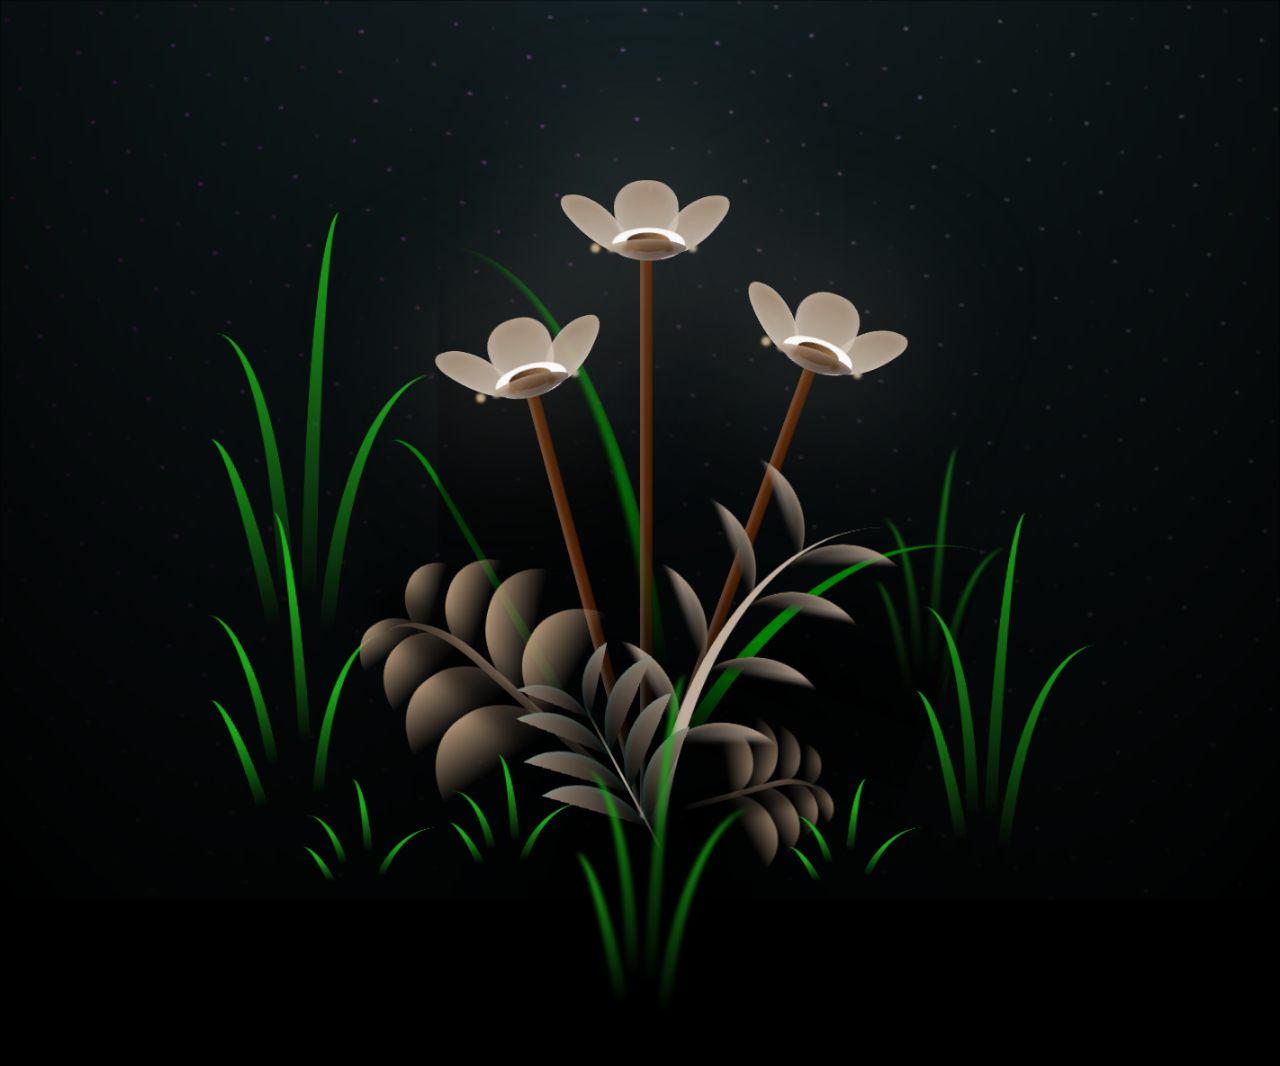
<file: flower.html>
<!DOCTYPE html>
<html lang="en">
<head>
    <meta charset="UTF-8">
    <meta http-equiv="X-UA-Compatible" content="IE=edge">
    <meta name="viewport" content="width=device-width, initial-scale=1.0">
    <link rel="stylesheet" href="css/main.css">
    <link rel="icon" href="img/flowers.png" type="image/x-icon">
    <title>flowers</title>
</head>
<body class="container">
  <!-- Pembuat code: https://codepen.io/mdusmanansari/pen/BamepLe -->
    <div class="night"></div>
    <div class="flowers">
      <div class="flower flower--1">
        <div class="flower__leafs flower__leafs--1">
          <div class="flower__leaf flower__leaf--1"></div>
          <div class="flower__leaf flower__leaf--2"></div>
          <div class="flower__leaf flower__leaf--3"></div>
          <div class="flower__leaf flower__leaf--4"></div>
          <div class="flower__white-circle"></div>
  
          <div class="flower__light flower__light--1"></div>
          <div class="flower__light flower__light--2"></div>
          <div class="flower__light flower__light--3"></div>
          <div class="flower__light flower__light--4"></div>
          <div class="flower__light flower__light--5"></div>
          <div class="flower__light flower__light--6"></div>
          <div class="flower__light flower__light--7"></div>
          <div class="flower__light flower__light--8"></div>
  
        </div>
        <div class="flower__line">
          <div class="flower__line__leaf flower__line__leaf--1"></div>
          <div class="flower__line__leaf flower__line__leaf--2"></div>
          <div class="flower__line__leaf flower__line__leaf--3"></div>
          <div class="flower__line__leaf flower__line__leaf--4"></div>
          <div class="flower__line__leaf flower__line__leaf--5"></div>
          <div class="flower__line__leaf flower__line__leaf--6"></div>
        </div>
      </div>
  
      <div class="flower flower--2">
        <div class="flower__leafs flower__leafs--2">
          <div class="flower__leaf flower__leaf--1"></div>
          <div class="flower__leaf flower__leaf--2"></div>
          <div class="flower__leaf flower__leaf--3"></div>
          <div class="flower__leaf flower__leaf--4"></div>
          <div class="flower__white-circle"></div>
  
          <div class="flower__light flower__light--1"></div>
          <div class="flower__light flower__light--2"></div>
          <div class="flower__light flower__light--3"></div>
          <div class="flower__light flower__light--4"></div>
          <div class="flower__light flower__light--5"></div>
          <div class="flower__light flower__light--6"></div>
          <div class="flower__light flower__light--7"></div>
          <div class="flower__light flower__light--8"></div>
  
        </div>
        <div class="flower__line">
          <div class="flower__line__leaf flower__line__leaf--1"></div>
          <div class="flower__line__leaf flower__line__leaf--2"></div>
          <div class="flower__line__leaf flower__line__leaf--3"></div>
          <div class="flower__line__leaf flower__line__leaf--4"></div>
        </div>
      </div>
  
      <div class="flower flower--3">
        <div class="flower__leafs flower__leafs--3">
          <div class="flower__leaf flower__leaf--1"></div>
          <div class="flower__leaf flower__leaf--2"></div>
          <div class="flower__leaf flower__leaf--3"></div>
          <div class="flower__leaf flower__leaf--4"></div>
          <div class="flower__white-circle"></div>
  
          <div class="flower__light flower__light--1"></div>
          <div class="flower__light flower__light--2"></div>
          <div class="flower__light flower__light--3"></div>
          <div class="flower__light flower__light--4"></div>
          <div class="flower__light flower__light--5"></div>
          <div class="flower__light flower__light--6"></div>
          <div class="flower__light flower__light--7"></div>
          <div class="flower__light flower__light--8"></div>
  
        </div>
        <div class="flower__line">
          <div class="flower__line__leaf flower__line__leaf--1"></div>
          <div class="flower__line__leaf flower__line__leaf--2"></div>
          <div class="flower__line__leaf flower__line__leaf--3"></div>
          <div class="flower__line__leaf flower__line__leaf--4"></div>
        </div>
      </div>
  
      <div class="grow-ans" style="--d:1.2s">
        <div class="flower__g-long">
          <div class="flower__g-long__top"></div>
          <div class="flower__g-long__bottom"></div>
        </div>
      </div>
  
      <div class="growing-grass">
        <div class="flower__grass flower__grass--1">
          <div class="flower__grass--top"></div>
          <div class="flower__grass--bottom"></div>
          <div class="flower__grass__leaf flower__grass__leaf--1"></div>
          <div class="flower__grass__leaf flower__grass__leaf--2"></div>
          <div class="flower__grass__leaf flower__grass__leaf--3"></div>
          <div class="flower__grass__leaf flower__grass__leaf--4"></div>
          <div class="flower__grass__leaf flower__grass__leaf--5"></div>
          <div class="flower__grass__leaf flower__grass__leaf--6"></div>
          <div class="flower__grass__leaf flower__grass__leaf--7"></div>
          <div class="flower__grass__leaf flower__grass__leaf--8"></div>
          <div class="flower__grass__overlay"></div>
        </div>
      </div>
  
      <div class="growing-grass">
        <div class="flower__grass flower__grass--2">
          <div class="flower__grass--top"></div>
          <div class="flower__grass--bottom"></div>
          <div class="flower__grass__leaf flower__grass__leaf--1"></div>
          <div class="flower__grass__leaf flower__grass__leaf--2"></div>
          <div class="flower__grass__leaf flower__grass__leaf--3"></div>
          <div class="flower__grass__leaf flower__grass__leaf--4"></div>
          <div class="flower__grass__leaf flower__grass__leaf--5"></div>
          <div class="flower__grass__leaf flower__grass__leaf--6"></div>
          <div class="flower__grass__leaf flower__grass__leaf--7"></div>
          <div class="flower__grass__leaf flower__grass__leaf--8"></div>
          <div class="flower__grass__overlay"></div>
        </div>
      </div>
  
      <div class="grow-ans" style="--d:2.4s">
        <div class="flower__g-right flower__g-right--1">
          <div class="leaf"></div>
        </div>
      </div>
  
      <div class="grow-ans" style="--d:2.8s">
        <div class="flower__g-right flower__g-right--2">
          <div class="leaf"></div>
        </div>
      </div>
  
      <div class="grow-ans" style="--d:2.8s">
        <div class="flower__g-front">
          <div class="flower__g-front__leaf-wrapper flower__g-front__leaf-wrapper--1">
            <div class="flower__g-front__leaf"></div>
          </div>
          <div class="flower__g-front__leaf-wrapper flower__g-front__leaf-wrapper--2">
            <div class="flower__g-front__leaf"></div>
          </div>
          <div class="flower__g-front__leaf-wrapper flower__g-front__leaf-wrapper--3">
            <div class="flower__g-front__leaf"></div>
          </div>
          <div class="flower__g-front__leaf-wrapper flower__g-front__leaf-wrapper--4">
            <div class="flower__g-front__leaf"></div>
          </div>
          <div class="flower__g-front__leaf-wrapper flower__g-front__leaf-wrapper--5">
            <div class="flower__g-front__leaf"></div>
          </div>
          <div class="flower__g-front__leaf-wrapper flower__g-front__leaf-wrapper--6">
            <div class="flower__g-front__leaf"></div>
          </div>
          <div class="flower__g-front__leaf-wrapper flower__g-front__leaf-wrapper--7">
            <div class="flower__g-front__leaf"></div>
          </div>
          <div class="flower__g-front__leaf-wrapper flower__g-front__leaf-wrapper--8">
            <div class="flower__g-front__leaf"></div>
          </div>
          <div class="flower__g-front__line"></div>
        </div>
      </div>
  
      <div class="grow-ans" style="--d:3.2s">
        <div class="flower__g-fr">
          <div class="leaf"></div>
          <div class="flower__g-fr__leaf flower__g-fr__leaf--1"></div>
          <div class="flower__g-fr__leaf flower__g-fr__leaf--2"></div>
          <div class="flower__g-fr__leaf flower__g-fr__leaf--3"></div>
          <div class="flower__g-fr__leaf flower__g-fr__leaf--4"></div>
          <div class="flower__g-fr__leaf flower__g-fr__leaf--5"></div>
          <div class="flower__g-fr__leaf flower__g-fr__leaf--6"></div>
          <div class="flower__g-fr__leaf flower__g-fr__leaf--7"></div>
          <div class="flower__g-fr__leaf flower__g-fr__leaf--8"></div>
        </div>
      </div>
  
      <div class="long-g long-g--0">
        <div class="grow-ans" style="--d:3s">
          <div class="leaf leaf--0"></div>
        </div>
        <div class="grow-ans" style="--d:2.2s">
          <div class="leaf leaf--1"></div>
        </div>
        <div class="grow-ans" style="--d:3.4s">
          <div class="leaf leaf--2"></div>
        </div>
        <div class="grow-ans" style="--d:3.6s">
          <div class="leaf leaf--3"></div>
        </div>
      </div>
  
      <div class="long-g long-g--1">
        <div class="grow-ans" style="--d:3.6s">
          <div class="leaf leaf--0"></div>
        </div>
        <div class="grow-ans" style="--d:3.8s">
          <div class="leaf leaf--1"></div>
        </div>
        <div class="grow-ans" style="--d:4s">
          <div class="leaf leaf--2"></div>
        </div>
        <div class="grow-ans" style="--d:4.2s">
          <div class="leaf leaf--3"></div>
        </div>
      </div>
  
      <div class="long-g long-g--2">
        <div class="grow-ans" style="--d:4s">
          <div class="leaf leaf--0"></div>
        </div>
        <div class="grow-ans" style="--d:4.2s">
          <div class="leaf leaf--1"></div>
        </div>
        <div class="grow-ans" style="--d:4.4s">
          <div class="leaf leaf--2"></div>
        </div>
        <div class="grow-ans" style="--d:4.6s">
          <div class="leaf leaf--3"></div>
        </div>
      </div>
  
      <div class="long-g long-g--3">
        <div class="grow-ans" style="--d:4s">
          <div class="leaf leaf--0"></div>
        </div>
        <div class="grow-ans" style="--d:4.2s">
          <div class="leaf leaf--1"></div>
        </div>
        <div class="grow-ans" style="--d:3s">
          <div class="leaf leaf--2"></div>
        </div>
        <div class="grow-ans" style="--d:3.6s">
          <div class="leaf leaf--3"></div>
        </div>
      </div>
  
      <div class="long-g long-g--4">
        <div class="grow-ans" style="--d:4s">
          <div class="leaf leaf--0"></div>
        </div>
        <div class="grow-ans" style="--d:4.2s">
          <div class="leaf leaf--1"></div>
        </div>
        <div class="grow-ans" style="--d:3s">
          <div class="leaf leaf--2"></div>
        </div>
        <div class="grow-ans" style="--d:3.6s">
          <div class="leaf leaf--3"></div>
        </div>
      </div>
  
      <div class="long-g long-g--5">
        <div class="grow-ans" style="--d:4s">
          <div class="leaf leaf--0"></div>
        </div>
        <div class="grow-ans" style="--d:4.2s">
          <div class="leaf leaf--1"></div>
        </div>
        <div class="grow-ans" style="--d:3s">
          <div class="leaf leaf--2"></div>
        </div>
        <div class="grow-ans" style="--d:3.6s">
          <div class="leaf leaf--3"></div>
        </div>
      </div>
  
      <div class="long-g long-g--6">
        <div class="grow-ans" style="--d:4.2s">
          <div class="leaf leaf--0"></div>
        </div>
        <div class="grow-ans" style="--d:4.4s">
          <div class="leaf leaf--1"></div>
        </div>
        <div class="grow-ans" style="--d:4.6s">
          <div class="leaf leaf--2"></div>
        </div>
        <div class="grow-ans" style="--d:4.8s">
          <div class="leaf leaf--3"></div>
        </div>
      </div>
  
      <div class="long-g long-g--7">
        <div class="grow-ans" style="--d:3s">
          <div class="leaf leaf--0"></div>
        </div>
        <div class="grow-ans" style="--d:3.2s">
          <div class="leaf leaf--1"></div>
        </div>
        <div class="grow-ans" style="--d:3.5s">
          <div class="leaf leaf--2"></div>
        </div>
        <div class="grow-ans" style="--d:3.6s">
          <div class="leaf leaf--3"></div>
        </div>
      </div>
    </div>

    <audio id="backgroundAudio" autoplay loop>
      <source src="background music/Bruno Mars - When I Was Your Man.mp3" type="audio/mp3">
      Your browser does not support the audio element.
    </audio>
    
    
    <script src="main.js"></script>
  </body>
</html>
</file>
<file: css/main.css>
*,
*::after,
*::before {
  padding: 0;
  margin: 0;
  box-sizing: border-box;
}

:root {
  --dark-color: #000;
}

body {
  display: flex;
  align-items: flex-end;
  justify-content: center;
  min-height: 100vh;
  background-color: var(--dark-color);
  overflow: hidden;
  perspective: 1000px;
}

.night {
  position: fixed;
  left: 50%;
  top: 0;
  transform: translateX(-50%);
  width: 100%;
  height: 100%;
  filter: blur(0.1vmin);
  background-image: radial-gradient(ellipse at top, transparent 0%, var(--dark-color)), radial-gradient(ellipse at bottom, var(--dark-color), rgba(145, 233, 255, 0.2)), repeating-linear-gradient(220deg, rgb(0, 0, 0) 0px, rgb(0, 0, 0) 19px, transparent 19px, transparent 22px), repeating-linear-gradient(189deg, rgb(0, 0, 0) 0px, rgb(0, 0, 0) 19px, transparent 19px, transparent 22px), repeating-linear-gradient(148deg, rgb(0, 0, 0) 0px, rgb(0, 0, 0) 19px, transparent 19px, transparent 22px), linear-gradient(90deg, #FF00FF, rgb(240, 240, 240));
}

.flowers {
  position: relative;
  transform: scale(0.9);
}

.flower {
  position: absolute;
  bottom: 10vmin;
  transform-origin: bottom center;
  z-index: 10;
  --fl-speed: 0.8s;
}
.flower--1 {
  -webkit-animation: moving-flower-1 4s linear infinite;
          animation: moving-flower-1 4s linear infinite;
}
.flower--1 .flower__line {
  height: 70vmin;
  -webkit-animation-delay: 0.3s;
          animation-delay: 0.3s;
}
.flower--1 .flower__line__leaf--1 {
  -webkit-animation: blooming-leaf-right var(--fl-speed) 1.6s backwards;
          animation: blooming-leaf-right var(--fl-speed) 1.6s backwards;
}
.flower--1 .flower__line__leaf--2 {
  -webkit-animation: blooming-leaf-right var(--fl-speed) 1.4s backwards;
          animation: blooming-leaf-right var(--fl-speed) 1.4s backwards;
}
.flower--1 .flower__line__leaf--3 {
  -webkit-animation: blooming-leaf-left var(--fl-speed) 1.2s backwards;
          animation: blooming-leaf-left var(--fl-speed) 1.2s backwards;
}
.flower--1 .flower__line__leaf--4 {
  -webkit-animation: blooming-leaf-left var(--fl-speed) 1s backwards;
          animation: blooming-leaf-left var(--fl-speed) 1s backwards;
}
.flower--1 .flower__line__leaf--5 {
  -webkit-animation: blooming-leaf-right var(--fl-speed) 1.8s backwards;
          animation: blooming-leaf-right var(--fl-speed) 1.8s backwards;
}
.flower--1 .flower__line__leaf--6 {
  -webkit-animation: blooming-leaf-left var(--fl-speed) 2s backwards;
          animation: blooming-leaf-left var(--fl-speed) 2s backwards;
}
.flower--2 {
  left: 50%;
  transform: rotate(20deg);
  -webkit-animation: moving-flower-2 4s linear infinite;
          animation: moving-flower-2 4s linear infinite;
}
.flower--2 .flower__line {
  height: 60vmin;
  -webkit-animation-delay: 0.6s;
          animation-delay: 0.6s;
}
.flower--2 .flower__line__leaf--1 {
  -webkit-animation: blooming-leaf-right var(--fl-speed) 1.9s backwards;
          animation: blooming-leaf-right var(--fl-speed) 1.9s backwards;
}
.flower--2 .flower__line__leaf--2 {
  -webkit-animation: blooming-leaf-right var(--fl-speed) 1.7s backwards;
          animation: blooming-leaf-right var(--fl-speed) 1.7s backwards;
}
.flower--2 .flower__line__leaf--3 {
  -webkit-animation: blooming-leaf-left var(--fl-speed) 1.5s backwards;
          animation: blooming-leaf-left var(--fl-speed) 1.5s backwards;
}
.flower--2 .flower__line__leaf--4 {
  -webkit-animation: blooming-leaf-left var(--fl-speed) 1.3s backwards;
          animation: blooming-leaf-left var(--fl-speed) 1.3s backwards;
}
.flower--3 {
  left: 50%;
  transform: rotate(-15deg);
  -webkit-animation: moving-flower-3 4s linear infinite;
          animation: moving-flower-3 4s linear infinite;
}
.flower--3 .flower__line {
  -webkit-animation-delay: 0.9s;
          animation-delay: 0.9s;
}
.flower--3 .flower__line__leaf--1 {
  -webkit-animation: blooming-leaf-right var(--fl-speed) 2.5s backwards;
          animation: blooming-leaf-right var(--fl-speed) 2.5s backwards;
}
.flower--3 .flower__line__leaf--2 {
  -webkit-animation: blooming-leaf-right var(--fl-speed) 2.3s backwards;
          animation: blooming-leaf-right var(--fl-speed) 2.3s backwards;
}
.flower--3 .flower__line__leaf--3 {
  -webkit-animation: blooming-leaf-left var(--fl-speed) 2.1s backwards;
          animation: blooming-leaf-left var(--fl-speed) 2.1s backwards;
}
.flower--3 .flower__line__leaf--4 {
  -webkit-animation: blooming-leaf-left var(--fl-speed) 1.9s backwards;
          animation: blooming-leaf-left var(--fl-speed) 1.9s backwards;
}
.flower__leafs {
  position: relative;
  -webkit-animation: blooming-flower 2s backwards;
          animation: blooming-flower 2s backwards;
}
.flower__leafs--1 {
  -webkit-animation-delay: 1.1s;
          animation-delay: 1.1s;
}
.flower__leafs--2 {
  -webkit-animation-delay: 1.4s;
          animation-delay: 1.4s;
}
.flower__leafs--3 {
  -webkit-animation-delay: 1.7s;
          animation-delay: 1.7s;
}
.flower__leafs::after {
  content: "";
  position: absolute;
  left: 0;
  top: 0;
  transform: translate(-50%, -100%);
  width: 8vmin;
  height: 8vmin;
  background-color: rgb(198, 189, 180);
  filter: blur(10vmin);
}
.flower__leaf {
  position: absolute;
  bottom: 0;
  left: 50%;
  width: 8vmin;
  height: 11vmin;
  border-radius: 51% 49% 47% 53%/44% 45% 55% 69%;
  background-color: #FF00FF;
  background-image: linear-gradient(to top, #D2C6B8, #A88C71);
  transform-origin: bottom center;
  opacity: 0.9;
  box-shadow: inset 0 0 2vmin rgba(255, 255, 255, 0.5);
}
.flower__leaf--1 {
  transform: translate(-10%, 1%) rotateY(40deg) rotateX(-50deg);
}
.flower__leaf--2 {
  transform: translate(-50%, -4%) rotateX(40deg);
}
.flower__leaf--3 {
  transform: translate(-90%, 0%) rotateY(45deg) rotateX(50deg);
}
.flower__leaf--4 {
  width: 8vmin;
  height: 8vmin;
  transform-origin: bottom left;
  border-radius: 4vmin 10vmin 4vmin 4vmin;
  transform: translate(0%, 18%) rotateX(70deg) rotate(-43deg);
  background-image: linear-gradient(to top, #200B00, #A88C71);
  z-index: 1;
  opacity: 0.8;
}
.flower__white-circle {
  position: absolute;
  left: -3.5vmin;
  top: -3vmin;
  width: 9vmin;
  height: 4vmin;
  border-radius: 50%;
  background-color: #fff;
}
.flower__white-circle::after {
  content: "";
  position: absolute;
  left: 50%;
  top: 45%;
  transform: translate(-50%, -50%);
  width: 60%;
  height: 60%;
  border-radius: inherit;
  background-image: repeating-linear-gradient(135deg, rgba(0, 0, 0, 0.03) 0px, rgba(0, 0, 0, 0.03) 1px, transparent 1px, transparent 12px), repeating-linear-gradient(45deg, rgba(0, 0, 0, 0.03) 0px, rgba(0, 0, 0, 0.03) 1px, transparent 1px, transparent 12px), repeating-linear-gradient(67.5deg, rgba(0, 0, 0, 0.03) 0px, rgba(0, 0, 0, 0.03) 1px, transparent 1px, transparent 12px), repeating-linear-gradient(135deg, rgba(0, 0, 0, 0.03) 0px, rgba(0, 0, 0, 0.03) 1px, transparent 1px, transparent 12px), repeating-linear-gradient(45deg, rgba(0, 0, 0, 0.03) 0px, rgba(0, 0, 0, 0.03) 1px, transparent 1px, transparent 12px), repeating-linear-gradient(112.5deg, rgba(0, 0, 0, 0.03) 0px, rgba(0, 0, 0, 0.03) 1px, transparent 1px, transparent 12px), repeating-linear-gradient(112.5deg, rgba(0, 0, 0, 0.03) 0px, rgba(0, 0, 0, 0.03) 1px, transparent 1px, transparent 12px), repeating-linear-gradient(45deg, rgba(0, 0, 0, 0.03) 0px, rgba(0, 0, 0, 0.03) 1px, transparent 1px, transparent 12px), repeating-linear-gradient(22.5deg, rgba(0, 0, 0, 0.03) 0px, rgba(0, 0, 0, 0.03) 1px, transparent 1px, transparent 12px), repeating-linear-gradient(45deg, rgba(0, 0, 0, 0.03) 0px, rgba(0, 0, 0, 0.03) 1px, transparent 1px, transparent 12px), repeating-linear-gradient(22.5deg, rgba(0, 0, 0, 0.03) 0px, rgba(0, 0, 0, 0.03) 1px, transparent 1px, transparent 12px), repeating-linear-gradient(135deg, rgba(0, 0, 0, 0.03) 0px, rgba(0, 0, 0, 0.03) 1px, transparent 1px, transparent 12px), repeating-linear-gradient(157.5deg, rgba(0, 0, 0, 0.03) 0px, rgba(0, 0, 0, 0.03) 1px, transparent 1px, transparent 12px), repeating-linear-gradient(67.5deg, rgba(0, 0, 0, 0.03) 0px, rgba(0, 0, 0, 0.03) 1px, transparent 1px, transparent 12px), repeating-linear-gradient(67.5deg, rgba(0, 0, 0, 0.03) 0px, rgba(0, 0, 0, 0.03) 1px, transparent 1px, transparent 12px), linear-gradient(90deg, rgb(52, 16, 1), rgb(165, 126, 71));
}
.flower__line {
  height: 55vmin;
  width: 1.5vmin;
  background-image: linear-gradient(to left, rgba(0, 0, 0, 0.2), transparent, rgba(255, 255, 255, 0.2)), linear-gradient(to top, transparent 10%, rgb(80, 36, 7), rgb(84, 34, 0));
  box-shadow: inset 0 0 2px rgba(0, 0, 0, 0.5);
  -webkit-animation: grow-flower-tree 4s backwards;
          animation: grow-flower-tree 4s backwards;
}
.flower__line__leaf {
  --w: 7vmin;
  --h: calc(var(--w) + 2vmin);
  position: absolute;
  top: 20%;
  left: 90%;
  width: var(--w);
  height: var(--h);
  border-top-right-radius: var(--h);
  border-bottom-left-radius: var(--h);

 /* single line leaves */
  background-image: linear-gradient(to top, rgba(150, 77, 4, 0.4), rgb(107, 48, 8,));
}
.flower__line__leaf--1 {
  transform: rotate(70deg) rotateY(30deg);
}
.flower__line__leaf--2 {
  top: 45%;
  transform: rotate(70deg) rotateY(30deg);
}
.flower__line__leaf--3, .flower__line__leaf--4, .flower__line__leaf--6 {
  border-top-right-radius: 0;
  border-bottom-left-radius: 0;
  border-top-left-radius: var(--h);
  border-bottom-right-radius: var(--h);
  left: -460%;
  top: 12%;
  transform: rotate(-70deg) rotateY(30deg);
}
.flower__line__leaf--4 {
  top: 40%;
}
.flower__line__leaf--5 {
  top: 0;
  transform-origin: left;
  transform: rotate(70deg) rotateY(30deg) scale(0.6);
}
.flower__line__leaf--6 {
  top: -2%;
  left: -450%;
  transform-origin: right;
  transform: rotate(-70deg) rotateY(30deg) scale(0.6);
}
.flower__light {
  position: absolute;
  bottom: 0vmin;
  width: 1vmin;
  height: 1vmin;
  background-color: rgb(152, 104, 28);
  border-radius: 50%;
  filter: blur(0.2vmin);
  -webkit-animation: light-ans 4s linear infinite backwards;
          animation: light-ans 4s linear infinite backwards;
}
.flower__light:nth-child(odd) {
  background-color: rgb(187, 171, 145);
}
.flower__light--1 {
  left: -2vmin;
  -webkit-animation-delay: 1s;
          animation-delay: 1s;
}
.flower__light--2 {
  left: 3vmin;
  -webkit-animation-delay: 0.5s;
          animation-delay: 0.5s;
}
.flower__light--3 {
  left: -6vmin;
  -webkit-animation-delay: 0.3s;
          animation-delay: 0.3s;
}
.flower__light--4 {
  left: 6vmin;
  -webkit-animation-delay: 0.9s;
          animation-delay: 0.9s;
}
.flower__light--5 {
  left: -1vmin;
  -webkit-animation-delay: 1.5s;
          animation-delay: 1.5s;
}
.flower__light--6 {
  left: -4vmin;
  -webkit-animation-delay: 3s;
          animation-delay: 3s;
}
.flower__light--7 {
  left: 3vmin;
  -webkit-animation-delay: 2s;
          animation-delay: 2s;
}
.flower__light--8 {
  left: -6vmin;
  -webkit-animation-delay: 3.5s;
          animation-delay: 3.5s;
}
.flower__grass {
  --c: rgb(174, 146,117);
  --line-w: 1.5vmin;
  position: absolute;
  bottom: 12vmin;
  left: -7vmin;
  display: flex;
  flex-direction: column;
  align-items: flex-end;
  z-index: 20;
  transform-origin: bottom center;
  transform: rotate(-48deg) rotateY(40deg);
}
.flower__grass--1 {
  -webkit-animation: moving-grass 2s linear infinite;
          animation: moving-grass 2s linear infinite;
}
.flower__grass--2 {
  left: 2vmin;
  bottom: 10vmin;
  transform: scale(0.5) rotate(75deg) rotateX(10deg) rotateY(-200deg);
  opacity: 0.8;
  z-index: 0;
  -webkit-animation: moving-grass--2 1.5s linear infinite;
          animation: moving-grass--2 1.5s linear infinite;
}
.flower__grass--top {
  width: 7vmin;
  height: 10vmin;
  border-top-right-radius: 100%;
  border-right: var(--line-w) solid var(--c);
  transform-origin: bottom center;
  transform: rotate(-2deg);
}
.flower__grass--bottom {
  margin-top: -2px;
  width: var(--line-w);
  height: 25vmin;
  background-image: linear-gradient(to top, transparent, var(--c));
}
.flower__grass__leaf {
  --size: 10vmin;
  position: absolute;
  width: calc(var(--size) * 2.1);
  height: var(--size);
  border-top-left-radius: var(--size);
  border-top-right-radius: var(--size);
  background-image: linear-gradient(to top, transparent, transparent 30%, var(--c));
  z-index: 100;
}
.flower__grass__leaf--1 {
  top: -6%;
  left: 30%;
  --size: 6vmin;
  transform: rotate(-20deg);
  -webkit-animation: growing-grass-ans--1 2s 2.6s backwards;
          animation: growing-grass-ans--1 2s 2.6s backwards;
}
@-webkit-keyframes growing-grass-ans--1 {
  0% {
    transform-origin: bottom left;
    transform: rotate(-20deg) scale(0);
  }
}
@keyframes growing-grass-ans--1 {
  0% {
    transform-origin: bottom left;
    transform: rotate(-20deg) scale(0);
  }
}
.flower__grass__leaf--2 {
  top: -5%;
  left: -110%;
  --size: 6vmin;
  transform: rotate(10deg);
  -webkit-animation: growing-grass-ans--2 2s 2.4s linear backwards;
          animation: growing-grass-ans--2 2s 2.4s linear backwards;
}
@-webkit-keyframes growing-grass-ans--2 {
  0% {
    transform-origin: bottom right;
    transform: rotate(10deg) scale(0);
  }
}
@keyframes growing-grass-ans--2 {
  0% {
    transform-origin: bottom right;
    transform: rotate(10deg) scale(0);
  }
}
.flower__grass__leaf--3 {
  top: 5%;
  left: 60%;
  --size: 8vmin;
  transform: rotate(-18deg) rotateX(-20deg);
  -webkit-animation: growing-grass-ans--3 2s 2.2s linear backwards;
          animation: growing-grass-ans--3 2s 2.2s linear backwards;
}
@-webkit-keyframes growing-grass-ans--3 {
  0% {
    transform-origin: bottom left;
    transform: rotate(-18deg) rotateX(-20deg) scale(0);
  }
}
@keyframes growing-grass-ans--3 {
  0% {
    transform-origin: bottom left;
    transform: rotate(-18deg) rotateX(-20deg) scale(0);
  }
}
.flower__grass__leaf--4 {
  top: 6%;
  left: -135%;
  --size: 8vmin;
  transform: rotate(2deg);
  -webkit-animation: growing-grass-ans--4 2s 2s linear backwards;
          animation: growing-grass-ans--4 2s 2s linear backwards;
}
@-webkit-keyframes growing-grass-ans--4 {
  0% {
    transform-origin: bottom right;
    transform: rotate(2deg) scale(0);
  }
}
@keyframes growing-grass-ans--4 {
  0% {
    transform-origin: bottom right;
    transform: rotate(2deg) scale(0);
  }
}
.flower__grass__leaf--5 {
  top: 20%;
  left: 60%;
  --size: 10vmin;
  transform: rotate(-24deg) rotateX(-20deg);
  -webkit-animation: growing-grass-ans--5 2s 1.8s linear backwards;
          animation: growing-grass-ans--5 2s 1.8s linear backwards;
}
@-webkit-keyframes growing-grass-ans--5 {
  0% {
    transform-origin: bottom left;
    transform: rotate(-24deg) rotateX(-20deg) scale(0);
  }
}
@keyframes growing-grass-ans--5 {
  0% {
    transform-origin: bottom left;
    transform: rotate(-24deg) rotateX(-20deg) scale(0);
  }
}
.flower__grass__leaf--6 {
  top: 22%;
  left: -180%;
  --size: 10vmin;
  transform: rotate(10deg);
  -webkit-animation: growing-grass-ans--6 2s 1.6s linear backwards;
          animation: growing-grass-ans--6 2s 1.6s linear backwards;
}
@-webkit-keyframes growing-grass-ans--6 {
  0% {
    transform-origin: bottom right;
    transform: rotate(10deg) scale(0);
  }
}
@keyframes growing-grass-ans--6 {
  0% {
    transform-origin: bottom right;
    transform: rotate(10deg) scale(0);
  }
}
.flower__grass__leaf--7 {
  top: 39%;
  left: 70%;
  --size: 10vmin;
  transform: rotate(-10deg);
  -webkit-animation: growing-grass-ans--7 2s 1.4s linear backwards;
          animation: growing-grass-ans--7 2s 1.4s linear backwards;
}
@-webkit-keyframes growing-grass-ans--7 {
  0% {
    transform-origin: bottom left;
    transform: rotate(-10deg) scale(0);
  }
}
@keyframes growing-grass-ans--7 {
  0% {
    transform-origin: bottom left;
    transform: rotate(-10deg) scale(0);
  }
}
.flower__grass__leaf--8 {
  top: 40%;
  left: -215%;
  --size: 11vmin;
  transform: rotate(10deg);
  -webkit-animation: growing-grass-ans--8 2s 1.2s linear backwards;
          animation: growing-grass-ans--8 2s 1.2s linear backwards;
}
@-webkit-keyframes growing-grass-ans--8 {
  0% {
    transform-origin: bottom right;
    transform: rotate(10deg) scale(0);
  }
}
@keyframes growing-grass-ans--8 {
  0% {
    transform-origin: bottom right;
    transform: rotate(10deg) scale(0);
  }
}
.flower__grass__overlay {
  position: absolute;
  top: -10%;
  right: 0%;
  width: 100%;
  height: 100%;
  background-color: rgba(0, 0, 0, 0.6);
  filter: blur(1.5vmin);
  z-index: 100;
}
.flower__g-long {
  --w: 2vmin;
  --h: 6vmin;
  --c: green;
  position: absolute;
  bottom: 10vmin;
  left: -3vmin;
  transform-origin: bottom center;
  transform: rotate(-30deg) rotateY(-20deg);
  display: flex;
  flex-direction: column;
  align-items: flex-end;
  -webkit-animation: flower-g-long-ans 3s linear infinite;
          animation: flower-g-long-ans 3s linear infinite;
}
@-webkit-keyframes flower-g-long-ans {
  0%, 100% {
    transform: rotate(-30deg) rotateY(-20deg);
  }
  50% {
    transform: rotate(-32deg) rotateY(-20deg);
  }
}
@keyframes flower-g-long-ans {
  0%, 100% {
    transform: rotate(-30deg) rotateY(-20deg);
  }
  50% {
    transform: rotate(-32deg) rotateY(-20deg);
  }
}
.flower__g-long__top {
  top: calc(var(--h) * -1);
  width: calc(var(--w) + 1vmin);
  height: var(--h);
  border-top-right-radius: 100%;
  border-right: 0.7vmin solid var(--c);
  transform: translate(-0.7vmin, 1vmin);
}
.flower__g-long__bottom {
  width: var(--w);
  height: 50vmin;
  transform-origin: bottom center;
  background-image: linear-gradient(to top, transparent 30%, var(--c));
  box-shadow: inset 0 0 2px rgba(0, 0, 0, 0.5);
  -webkit-clip-path: polygon(35% 0, 65% 1%, 100% 100%, 0% 100%);
          clip-path: polygon(35% 0, 65% 1%, 100% 100%, 0% 100%);
}
.flower__g-right {
  position: absolute;
  bottom: 6vmin;
  left: -2vmin;
  transform-origin: bottom left;
  transform: rotate(20deg);
}
.flower__g-right .leaf {
  width: 30vmin;
  height: 50vmin;
  border-top-left-radius: 100%;
  border-left: 2vmin solid green;
  background-image: linear-gradient(to bottom, transparent, var(--dark-color) 60%);
  -webkit-mask-image: linear-gradient(to top, transparent 30%, #FF00FF 60%);
}
.flower__g-right--1 {
  -webkit-animation: flower-g-right-ans 2.5s linear infinite;
          animation: flower-g-right-ans 2.5s linear infinite;
}
.flower__g-right--2 {
  left: 5vmin;
  transform: rotateY(-180deg);
  -webkit-animation: flower-g-right-ans--2 3s linear infinite;
          animation: flower-g-right-ans--2 3s linear infinite;
}
.flower__g-right--2 .leaf {
  height: 75vmin;
  filter: blur(0.3vmin);
  opacity: 0.8;
}
@-webkit-keyframes flower-g-right-ans {
  0%, 100% {
    transform: rotate(20deg);
  }
  50% {
    transform: rotate(24deg) rotateX(-20deg);
  }
}
@keyframes flower-g-right-ans {
  0%, 100% {
    transform: rotate(20deg);
  }
  50% {
    transform: rotate(24deg) rotateX(-20deg);
  }
}
@-webkit-keyframes flower-g-right-ans--2 {
  0%, 100% {
    transform: rotateY(-180deg) rotate(0deg) rotateX(-20deg);
  }
  50% {
    transform: rotateY(-180deg) rotate(6deg) rotateX(-20deg);
  }
}
@keyframes flower-g-right-ans--2 {
  0%, 100% {
    transform: rotateY(-180deg) rotate(0deg) rotateX(-20deg);
  }
  50% {
    transform: rotateY(-180deg) rotate(6deg) rotateX(-20deg);
  }
}
.flower__g-front {
  position: absolute;
  bottom: 6vmin;
  left: 2.5vmin;
  z-index: 100;
  transform-origin: bottom center;
  transform: rotate(-28deg) rotateY(30deg) scale(1.04);
  -webkit-animation: flower__g-front-ans 2s linear infinite;
          animation: flower__g-front-ans 2s linear infinite;
}
@-webkit-keyframes flower__g-front-ans {
  0%, 100% {
    transform: rotate(-28deg) rotateY(30deg) scale(1.04);
  }
  50% {
    transform: rotate(-35deg) rotateY(40deg) scale(1.04);
  }
}
@keyframes flower__g-front-ans {
  0%, 100% {
    transform: rotate(-28deg) rotateY(30deg) scale(1.04);
  }
  50% {
    transform: rotate(-35deg) rotateY(40deg) scale(1.04);
  }
}
.flower__g-front__line {
  width: 0.3vmin;
  height: 20vmin;
  background-image: linear-gradient(to top, transparent, rgb(184, 170, 144), transparent 100%);
  position: relative;
}
.flower__g-front__leaf-wrapper {
  position: absolute;
  top: 0;
  left: 0;
  transform-origin: bottom left;
  transform: rotate(10deg);
}
.flower__g-front__leaf-wrapper:nth-child(even) {
  left: 0vmin;
  transform: rotateY(-180deg) rotate(5deg);
  -webkit-animation: flower__g-front__leaf-left-ans 1s ease-in backwards;
          animation: flower__g-front__leaf-left-ans 1s ease-in backwards;
}
.flower__g-front__leaf-wrapper:nth-child(odd) {
  -webkit-animation: flower__g-front__leaf-ans 1s ease-in backwards;
          animation: flower__g-front__leaf-ans 1s ease-in backwards;
}
.flower__g-front__leaf-wrapper--1 {
  top: -8vmin;
  transform: scale(0.7);
  -webkit-animation: flower__g-front__leaf-ans 1s 5.5s ease-in backwards !important;
          animation: flower__g-front__leaf-ans 1s 5.5s ease-in backwards !important;
}
.flower__g-front__leaf-wrapper--2 {
  top: -8vmin;
  transform: rotateY(-180deg) scale(0.7) !important;
  -webkit-animation: flower__g-front__leaf-left-ans-2 1s 4.6s ease-in backwards !important;
          animation: flower__g-front__leaf-left-ans-2 1s 4.6s ease-in backwards !important;
}
.flower__g-front__leaf-wrapper--3 {
  top: -3vmin;
  -webkit-animation: flower__g-front__leaf-ans 1s 4.6s ease-in backwards;
          animation: flower__g-front__leaf-ans 1s 4.6s ease-in backwards;
}
.flower__g-front__leaf-wrapper--4 {
  top: -3vmin;
  transform: rotateY(-180deg) scale(0.9) !important;
  -webkit-animation: flower__g-front__leaf-left-ans-2 1s 4.6s ease-in backwards !important;
          animation: flower__g-front__leaf-left-ans-2 1s 4.6s ease-in backwards !important;
}
@-webkit-keyframes flower__g-front__leaf-left-ans-2 {
  0% {
    transform: rotateY(-180deg) scale(0);
  }
}
@keyframes flower__g-front__leaf-left-ans-2 {
  0% {
    transform: rotateY(-180deg) scale(0);
  }
}
.flower__g-front__leaf-wrapper--5, .flower__g-front__leaf-wrapper--6 {
  top: 2vmin;
}
.flower__g-front__leaf-wrapper--7, .flower__g-front__leaf-wrapper--8 {
  top: 6.5vmin;
}
.flower__g-front__leaf-wrapper--2 {
  -webkit-animation-delay: 5.2s !important;
          animation-delay: 5.2s !important;
}
.flower__g-front__leaf-wrapper--3 {
  -webkit-animation-delay: 4.9s !important;
          animation-delay: 4.9s !important;
}
.flower__g-front__leaf-wrapper--5 {
  -webkit-animation-delay: 4.3s !important;
          animation-delay: 4.3s !important;
}
.flower__g-front__leaf-wrapper--6 {
  -webkit-animation-delay: 4.1s !important;
          animation-delay: 4.1s !important;
}
.flower__g-front__leaf-wrapper--7 {
  -webkit-animation-delay: 3.8s !important;
          animation-delay: 3.8s !important;
}
.flower__g-front__leaf-wrapper--8 {
  -webkit-animation-delay: 3.5s !important;
          animation-delay: 3.5s !important;
}
@-webkit-keyframes flower__g-front__leaf-ans {
  0% {
    transform: rotate(10deg) scale(0);
  }
}
@keyframes flower__g-front__leaf-ans {
  0% {
    transform: rotate(10deg) scale(0);
  }
}
@-webkit-keyframes flower__g-front__leaf-left-ans {
  0% {
    transform: rotateY(-180deg) rotate(5deg) scale(0);
  }
}
@keyframes flower__g-front__leaf-left-ans {
  0% {
    transform: rotateY(-180deg) rotate(5deg) scale(0);
  }
}
.flower__g-front__leaf {
  width: 10vmin;
  height: 10vmin;
  border-radius: 100% 0% 0% 100%/100% 100% 0% 0%;
  box-shadow: inset 0 2px 1vmin hsla(184deg, 97%, 58%, 0.2);
  background-image: linear-gradient(to bottom left, transparent, var(--dark-color)), linear-gradient(to bottom right, rgb(150, 131, 114) 50%, transparent 50%, transparent);
  -webkit-mask-image: linear-gradient(to bottom right, #355E3B 50%, transparent 50%, transparent);
  mask-image: linear-gradient(to bottom right, #355E3B 50%, transparent 50%, transparent);
}
.flower__g-fr {
  position: absolute;
  bottom: -4vmin;
  left: vmin;
  transform-origin: bottom left;
  z-index: 10;
  -webkit-animation: flower__g-fr-ans 2s linear infinite;
          animation: flower__g-fr-ans 2s linear infinite;
}
@-webkit-keyframes flower__g-fr-ans {
  0%, 100% {
    transform: rotate(2deg);
  }
  50% {
    transform: rotate(4deg);
  }
}
@keyframes flower__g-fr-ans {
  0%, 100% {
    transform: rotate(2deg);
  }
  50% {
    transform: rotate(4deg);
  }
}
.flower__g-fr .leaf {
  width: 30vmin;
  height: 50vmin;
  border-top-left-radius: 100%;
  border-left: 2vmin solid rgb(189, 172, 155);
  -webkit-mask-image: linear-gradient(to top, transparent 25%, #FF00FF 50%);
  position: relative;
  z-index: 1;
}
.flower__g-fr__leaf {
  position: absolute;
  top: 0;
  left: 0;
  width: 10vmin;
  height: 10vmin;
  border-radius: 100% 0% 0% 100%/100% 100% 0% 0%;
  box-shadow: inset 0 2px 1vmin rgb(171, 149, 125);
  background-image: linear-gradient(to bottom left, transparent, var(--dark-color) 98%), linear-gradient(to bottom right, #B8A898 45%, transparent 50%, transparent);
  -webkit-mask-image: linear-gradient(135deg, #FF00FF 40%, transparent 50%, transparent);
}
.flower__g-fr__leaf--1 {
  left: 20vmin;
  transform: rotate(45deg);
  -webkit-animation: flower__g-fr-leaft-ans-1 0.5s 5.2s linear backwards;
          animation: flower__g-fr-leaft-ans-1 0.5s 5.2s linear backwards;
}
@-webkit-keyframes flower__g-fr-leaft-ans-1 {
  0% {
    transform-origin: left;
    transform: rotate(45deg) scale(0);
  }
}
@keyframes flower__g-fr-leaft-ans-1 {
  0% {
    transform-origin: left;
    transform: rotate(45deg) scale(0);
  }
}
.flower__g-fr__leaf--2 {
  left: 12vmin;
  top: -7vmin;
  transform: rotate(25deg) rotateY(-180deg);
  -webkit-animation: flower__g-fr-leaft-ans-6 0.5s 5s linear backwards;
          animation: flower__g-fr-leaft-ans-6 0.5s 5s linear backwards;
}
.flower__g-fr__leaf--3 {
  left: 15vmin;
  top: 6vmin;
  transform: rotate(55deg);
  -webkit-animation: flower__g-fr-leaft-ans-5 0.5s 4.8s linear backwards;
          animation: flower__g-fr-leaft-ans-5 0.5s 4.8s linear backwards;
}
.flower__g-fr__leaf--4 {
  left: 6vmin;
  top: -2vmin;
  transform: rotate(25deg) rotateY(-180deg);
  -webkit-animation: flower__g-fr-leaft-ans-6 0.5s 4.6s linear backwards;
          animation: flower__g-fr-leaft-ans-6 0.5s 4.6s linear backwards;
}
.flower__g-fr__leaf--5 {
  left: 10vmin;
  top: 14vmin;
  transform: rotate(55deg);
  -webkit-animation: flower__g-fr-leaft-ans-5 0.5s 4.4s linear backwards;
          animation: flower__g-fr-leaft-ans-5 0.5s 4.4s linear backwards;
}
@-webkit-keyframes flower__g-fr-leaft-ans-5 {
  0% {
    transform-origin: left;
    transform: rotate(55deg) scale(0);
  }
}
@keyframes flower__g-fr-leaft-ans-5 {
  0% {
    transform-origin: left;
    transform: rotate(55deg) scale(0);
  }
}
.flower__g-fr__leaf--6 {
  left: 0vmin;
  top: 6vmin;
  transform: rotate(25deg) rotateY(-180deg);
  -webkit-animation: flower__g-fr-leaft-ans-6 0.5s 4.2s linear backwards;
          animation: flower__g-fr-leaft-ans-6 0.5s 4.2s linear backwards;
}
@-webkit-keyframes flower__g-fr-leaft-ans-6 {
  0% {
    transform-origin: right;
    transform: rotate(25deg) rotateY(-180deg) scale(0);
  }
}
@keyframes flower__g-fr-leaft-ans-6 {
  0% {
    transform-origin: right;
    transform: rotate(25deg) rotateY(-180deg) scale(0);
  }
}
.flower__g-fr__leaf--7 {
  left: 5vmin;
  top: 22vmin;
  transform: rotate(45deg);
  -webkit-animation: flower__g-fr-leaft-ans-7 0.5s 4s linear backwards;
          animation: flower__g-fr-leaft-ans-7 0.5s 4s linear backwards;
}
@-webkit-keyframes flower__g-fr-leaft-ans-7 {
  0% {
    transform-origin: left;
    transform: rotate(45deg) scale(0);
  }
}
@keyframes flower__g-fr-leaft-ans-7 {
  0% {
    transform-origin: left;
    transform: rotate(45deg) scale(0);
  }
}
.flower__g-fr__leaf--8 {
  left: -4vmin;
  top: 15vmin;
  transform: rotate(15deg) rotateY(-180deg);
  -webkit-animation: flower__g-fr-leaft-ans-8 0.5s 3.8s linear backwards;
          animation: flower__g-fr-leaft-ans-8 0.5s 3.8s linear backwards;
}
@-webkit-keyframes flower__g-fr-leaft-ans-8 {
  0% {
    transform-origin: right;
    transform: rotate(15deg) rotateY(-180deg) scale(0);
  }
}
@keyframes flower__g-fr-leaft-ans-8 {
  0% {
    transform-origin: right;
    transform: rotate(15deg) rotateY(-180deg) scale(0);
  }
}

.long-g {
  position: absolute;
  bottom: 25vmin;
  left: -42vmin;
  transform-origin: bottom left;
}
.long-g--1 {
  bottom: 0vmin;
  transform: scale(0.8) rotate(-5deg);
}
.long-g--1 .leaf {
  -webkit-mask-image: linear-gradient(to top, transparent 40%, #FF00FF 80%) !important;
}
.long-g--1 .leaf--1 {
  --w: 5vmin;
  --h: 60vmin;
  left: -2vmin;
  transform: rotate(3deg) rotateY(-180deg);
}
.long-g--2, .long-g--3 {
  bottom: -3vmin;
  left: -35vmin;
  transform-origin: center;
  transform: scale(0.6) rotateX(60deg);
}
.long-g--2 .leaf, .long-g--3 .leaf {
  -webkit-mask-image: linear-gradient(to top, transparent 50%, #FF00FF 80%) !important;
}
.long-g--2 .leaf--1, .long-g--3 .leaf--1 {
  left: -1vmin;
  transform: rotateY(-180deg);
}
.long-g--3 {
  left: -17vmin;
  bottom: 0vmin;
}
.long-g--3 .leaf {
  -webkit-mask-image: linear-gradient(to top, transparent 40%, black 80%) !important;
}
.long-g--4 {
  left: 25vmin;
  bottom: -3vmin;
  transform-origin: center;
  transform: scale(0.6) rotateX(60deg);
}
.long-g--4 .leaf {
  -webkit-mask-image: linear-gradient(to top, transparent 50%, #FF00FF 80%) !important;
}
.long-g--5 {
  left: 42vmin;
  bottom: 0vmin;
  transform: scale(0.8) rotate(2deg);
}
.long-g--6 {
  left: 0vmin;
  bottom: -20vmin;
  z-index: 100;
  filter: blur(0.3vmin);
  transform: scale(0.8) rotate(2deg);
}
.long-g--7 {
  left: 35vmin;
  bottom: 20vmin;
  z-index: -1;
  filter: blur(0.3vmin);
  transform: scale(0.6) rotate(2deg);
  opacity: 0.7;
}
.long-g .leaf {
  --w: 15vmin;
  --h: 40vmin;
  --c: #1aaa15;
  position: absolute;
  bottom: 0;
  width: var(--w);
  height: var(--h);
  border-top-left-radius: 100%;
  border-left: 2vmin solid var(--c);
  -webkit-mask-image: linear-gradient(to top, transparent 20%, var(--dark-color));
  transform-origin: bottom center;
}
.long-g .leaf--0 {
  left: 2vmin;
  -webkit-animation: leaf-ans-1 4s linear infinite;
          animation: leaf-ans-1 4s linear infinite;
}
.long-g .leaf--1 {
  --w: 5vmin;
  --h: 60vmin;
  -webkit-animation: leaf-ans-1 4s linear infinite;
          animation: leaf-ans-1 4s linear infinite;
}
.long-g .leaf--2 {
  --w: 10vmin;
  --h: 40vmin;
  left: -0.5vmin;
  bottom: 5vmin;
  transform-origin: bottom left;
  transform: rotateY(-180deg);
  -webkit-animation: leaf-ans-2 3s linear infinite;
          animation: leaf-ans-2 3s linear infinite;
}
.long-g .leaf--3 {
  --w: 5vmin;
  --h: 30vmin;
  left: -1vmin;
  bottom: 3.2vmin;
  transform-origin: bottom left;
  transform: rotate(-10deg) rotateY(-180deg);
  -webkit-animation: leaf-ans-3 3s linear infinite;
          animation: leaf-ans-3 3s linear infinite;
}

@-webkit-keyframes leaf-ans-1 {
  0%, 100% {
    transform: rotate(-5deg) scale(1);
  }
  50% {
    transform: rotate(5deg) scale(1.1);
  }
}

@keyframes leaf-ans-1 {
  0%, 100% {
    transform: rotate(-5deg) scale(1);
  }
  50% {
    transform: rotate(5deg) scale(1.1);
  }
}
@-webkit-keyframes leaf-ans-2 {
  0%, 100% {
    transform: rotateY(-180deg) rotate(5deg);
  }
  50% {
    transform: rotateY(-180deg) rotate(0deg) scale(1.1);
  }
}
@keyframes leaf-ans-2 {
  0%, 100% {
    transform: rotateY(-180deg) rotate(5deg);
  }
  50% {
    transform: rotateY(-180deg) rotate(0deg) scale(1.1);
  }
}
@-webkit-keyframes leaf-ans-3 {
  0%, 100% {
    transform: rotate(-10deg) rotateY(-180deg);
  }
  50% {
    transform: rotate(-20deg) rotateY(-180deg);
  }
}
@keyframes leaf-ans-3 {
  0%, 100% {
    transform: rotate(-10deg) rotateY(-180deg);
  }
  50% {
    transform: rotate(-20deg) rotateY(-180deg);
  }
}
.grow-ans {
  -webkit-animation: grow-ans 2s var(--d) backwards;
          animation: grow-ans 2s var(--d) backwards;
}

@-webkit-keyframes grow-ans {
  0% {
    transform: scale(0);
    opacity: 0;
  }
}

@keyframes grow-ans {
  0% {
    transform: scale(0);
    opacity: 0;
  }
}
@-webkit-keyframes light-ans {
  0% {
    opacity: 0;
    transform: translateY(0vmin);
  }
  25% {
    opacity: 1;
    transform: translateY(-5vmin) translateX(-2vmin);
  }
  50% {
    opacity: 1;
    transform: translateY(-15vmin) translateX(2vmin);
    filter: blur(0.2vmin);
  }
  75% {
    transform: translateY(-20vmin) translateX(-2vmin);
    filter: blur(0.2vmin);
  }
  100% {
    transform: translateY(-30vmin);
    opacity: 0;
    filter: blur(1vmin);
  }
}
@keyframes light-ans {
  0% {
    opacity: 0;
    transform: translateY(0vmin);
  }
  25% {
    opacity: 1;
    transform: translateY(-5vmin) translateX(-2vmin);
  }
  50% {
    opacity: 1;
    transform: translateY(-15vmin) translateX(2vmin);
    filter: blur(0.2vmin);
  }
  75% {
    transform: translateY(-20vmin) translateX(-2vmin);
    filter: blur(0.2vmin);
  }
  100% {
    transform: translateY(-30vmin);
    opacity: 0;
    filter: blur(1vmin);
  }
}
@-webkit-keyframes moving-flower-1 {
  0%, 100% {
    transform: rotate(2deg);
  }
  50% {
    transform: rotate(-2deg);
  }
}
@keyframes moving-flower-1 {
  0%, 100% {
    transform: rotate(2deg);
  }
  50% {
    transform: rotate(-2deg);
  }
}
@-webkit-keyframes moving-flower-2 {
  0%, 100% {
    transform: rotate(18deg);
  }
  50% {
    transform: rotate(14deg);
  }
}
@keyframes moving-flower-2 {
  0%, 100% {
    transform: rotate(18deg);
  }
  50% {
    transform: rotate(14deg);
  }
}
@-webkit-keyframes moving-flower-3 {
  0%, 100% {
    transform: rotate(-18deg);
  }
  50% {
    transform: rotate(-20deg) rotateY(-10deg);
  }
}
@keyframes moving-flower-3 {
  0%, 100% {
    transform: rotate(-18deg);
  }
  50% {
    transform: rotate(-20deg) rotateY(-10deg);
  }
}
@-webkit-keyframes blooming-leaf-right {
  0% {
    transform-origin: left;
    transform: rotate(70deg) rotateY(30deg) scale(0);
  }
}
@keyframes blooming-leaf-right {
  0% {
    transform-origin: left;
    transform: rotate(70deg) rotateY(30deg) scale(0);
  }
}
@-webkit-keyframes blooming-leaf-left {
  0% {
    transform-origin: right;
    transform: rotate(-70deg) rotateY(30deg) scale(0);
  }
}
@keyframes blooming-leaf-left {
  0% {
    transform-origin: right;
    transform: rotate(-70deg) rotateY(30deg) scale(0);
  }
}
@-webkit-keyframes grow-flower-tree {
  0% {
    height: 0;
    border-radius: 1vmin;
  }
}
@keyframes grow-flower-tree {
  0% {
    height: 0;
    border-radius: 1vmin;
  }
}
@-webkit-keyframes blooming-flower {
  0% {
    transform: scale(0);
  }
}
@keyframes blooming-flower {
  0% {
    transform: scale(0);
  }
}
@-webkit-keyframes moving-grass {
  0%, 100% {
    transform: rotate(-48deg) rotateY(40deg);
  }
  50% {
    transform: rotate(-50deg) rotateY(40deg);
  }
}
@keyframes moving-grass {
  0%, 100% {
    transform: rotate(-48deg) rotateY(40deg);
  }
  50% {
    transform: rotate(-50deg) rotateY(40deg);
  }
}
@-webkit-keyframes moving-grass--2 {
  0%, 100% {
    transform: scale(0.5) rotate(75deg) rotateX(10deg) rotateY(-200deg);
  }
  50% {
    transform: scale(0.5) rotate(79deg) rotateX(10deg) rotateY(-200deg);
  }
}
@keyframes moving-grass--2 {
  0%, 100% {
    transform: scale(0.5) rotate(75deg) rotateX(10deg) rotateY(-200deg);
  }
  50% {
    transform: scale(0.5) rotate(79deg) rotateX(10deg) rotateY(-200deg);
  }
}
.growing-grass {
  -webkit-animation: growing-grass-ans 1s 2s backwards;
          animation: growing-grass-ans 1s 2s backwards;
}

@-webkit-keyframes growing-grass-ans {
  0% {
    transform: scale(0);
  }
}

@keyframes growing-grass-ans {
  0% {
    transform: scale(0);
  }
}
.container * {
  -webkit-animation-play-state: paused !important;
          animation-play-state: paused !important;
}/*# sourceMappingURL=main.css.map */
</file>
